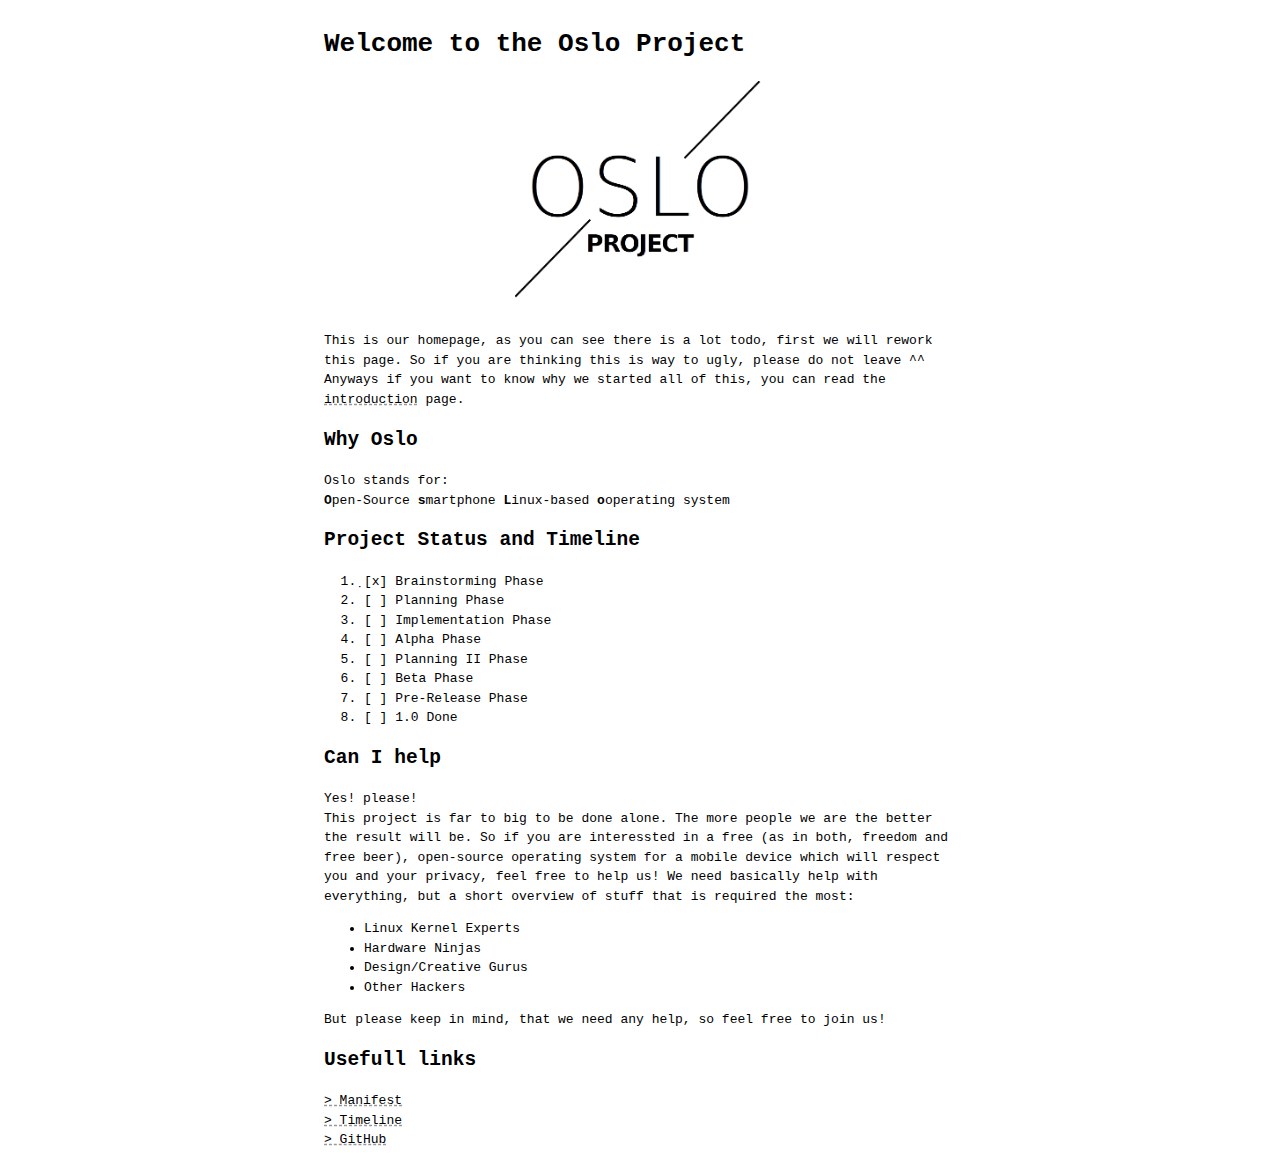
<file: index.html>
<html>

  <head>
    <meta name="viewport" content="width=device-width, initial-scale=1.0">
    <title>Oslo Project</title>
    <link rel="stylesheet" type="text/css" href="css/main.css">
    <link rel="shortcut icon"  type="image/png" href="img/oslo.png">
  </head>

  <body>
    <div class="content">
      <h1>Welcome to the Oslo Project</h1>
      <img class="headerimage" src="img/oslo.png" alt="Logo of the Oslo Project">
      This is our homepage, as you can see there is a lot todo, first we will rework this page. So if you are
      thinking this is way to ugly, please do not leave ^^<br>
      Anyways if you want to know why we started all of this, you can read the
      <a href="intro.html">introduction</a> page.

      <h2>Why Oslo</h2>
      Oslo stands for:<br>
      <b>O</b>pen-Source <b>s</b>martphone <b>L</b>inux-based <b>o</b>operating system

      <h2>Project Status and Timeline</h2>
      <ol>
        <li>̣[x] Brainstorming Phase</li>
        <li>[ ] Planning Phase</li>
        <li>[ ] Implementation Phase</li>
        <li>[ ] Alpha Phase</li>
        <li>[ ] Planning II Phase</li>
        <li>[ ] Beta Phase</li>
        <li>[ ] Pre-Release Phase</li>
        <li>[ ] 1.0 Done</li>
      </ol>

      <h2>Can I help</h2>
      Yes! please!<br>
      This project is far to big to be done alone. The more people we are the better the result will be. So
      if you are interessted in a free (as in both, freedom and free beer), open-source operating system
      for a mobile device which will respect you and your privacy, feel free to help us!
      We need basically help with everything, but a short overview of stuff that is required the most:
      <ul>
        <li>Linux Kernel Experts</li>
        <li>Hardware Ninjas</li>
        <li>Design/Creative Gurus</li>
        <li>Other Hackers</li>
      </ul>
      But please keep in mind, that we need any help, so feel free to join us!

      <h2>Usefull links</h2>
      <a href="manifest.html">&gt; Manifest</a><br>
      <a href="timeline.html">&gt; Timeline</a><br>
      <a href="https://github.com/osloProject">&gt; GitHub</a><br>

    </div>
  </body>

</html>
</file>
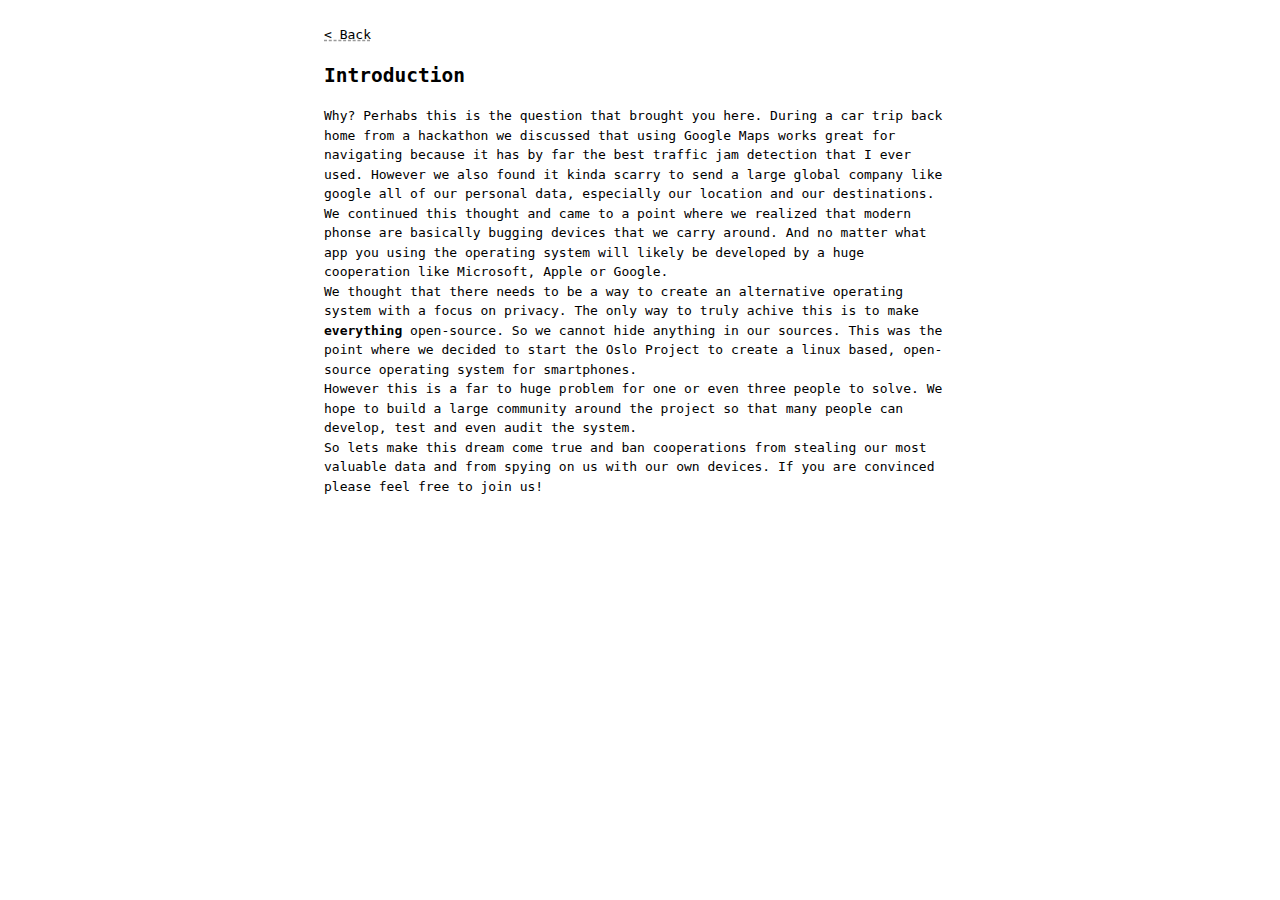
<file: intro.html>
<html>

  <head>
    <meta name="viewport" content="width=device-width, initial-scale=1.0">
    <title>Manifest - Oslo Project</title>
    <link rel="stylesheet" type="text/css" href="css/main.css">
    <link rel="shortcut icon"  type="image/png" href="img/oslo.png">
  </head>

  <body>
    <div class="content">
      <a class="goBack" href="index.html">&lt; Back</a>

      <h2>Introduction</h2>
      Why? Perhabs this is the question that brought you here. During a
      car trip back home from a hackathon we discussed that using
      Google Maps works great for navigating because it has by far
      the best traffic jam detection that I ever used. However we
      also found it kinda scarry to send a large global company
      like google all of our personal data, especially our location
      and our destinations. We continued this thought and came to
      a point where we realized that modern phonse are basically
      bugging devices that we carry around. And no matter what
      app you using the operating system will likely be developed
      by a huge cooperation like Microsoft, Apple or Google.<br>
      We thought that there needs to be a way to create an alternative
      operating system with a focus on privacy. The only way to truly
      achive this is to make <b>everything</b> open-source. So we cannot
      hide anything in our sources. This was the point where we decided
      to start the Oslo Project to create a linux based, open-source
      operating system for smartphones.<br>
      However this is a far to huge problem for one or even three people
      to solve. We hope to build a large community around the project so
      that many people can develop, test and even audit the system.<br>
      So lets make this dream come true and ban cooperations from stealing
      our most valuable data and from spying on us with our own devices.
      If you are convinced please feel free to join us!


    </div>
  </body>

</html>
</file>
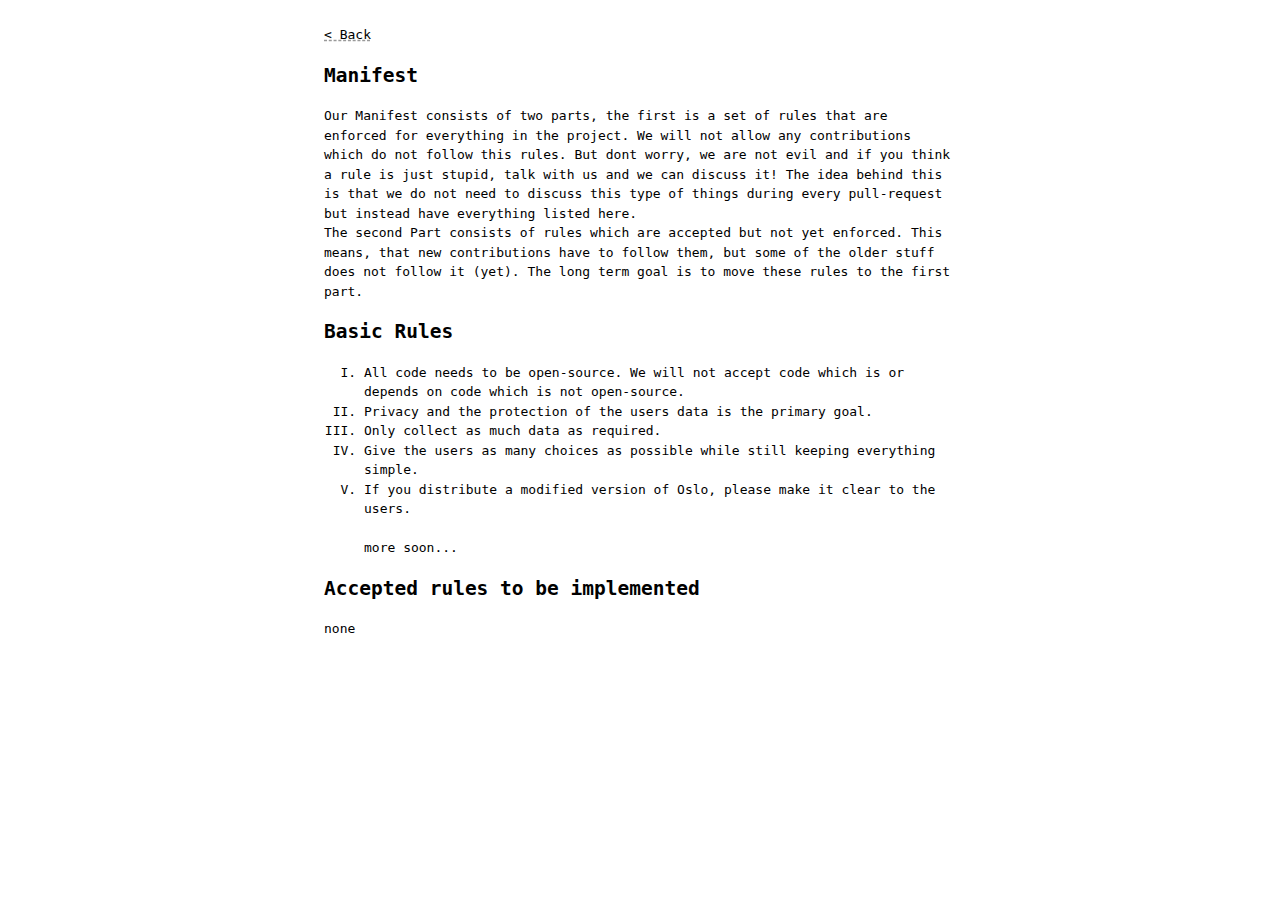
<file: manifest.html>
<html>

  <head>
    <meta name="viewport" content="width=device-width, initial-scale=1.0">
    <title>Manifest - Oslo Project</title>
    <link rel="stylesheet" type="text/css" href="css/main.css">
    <link rel="shortcut icon"  type="image/png" href="img/oslo.png">
  </head>

  <body>
    <div class="content">
      <a class="goBack" href="index.html">&lt; Back</a>

      <h2>Manifest</h2>
      Our Manifest consists of two parts, the first is a set of
      rules that are enforced for everything in the project. We
      will not allow any contributions which do not follow this
      rules. But dont worry, we are not evil and if you think
      a rule is just stupid, talk with us and we can discuss
      it! The idea behind this is that we do not need to
      discuss this type of things during every pull-request
      but instead have everything listed here.<br>
      The second Part consists of rules which are accepted but
      not yet enforced. This means, that new contributions
      have to follow them, but some of the older stuff does
      not follow it (yet). The long term goal is to move
      these rules to the first part.

      <h2>Basic Rules</h2>
      <ol type="I">
        <li>All code needs to be open-source. We will not accept code
        which is or depends on code which is not open-source.</li>
        <li>Privacy and the protection of the users data is the primary goal.</li>
        <li>Only collect as much data as required.</li>
        <li>Give the users as many choices as possible while still keeping
        everything simple.</li>
        <li>If you distribute a modified version of Oslo, please make it
        clear to the users.</li>

        <br>more soon...
      </ol>

      <h2>Accepted rules to be implemented</h2>
      none
    </div>
  </body>

</html>
</file>
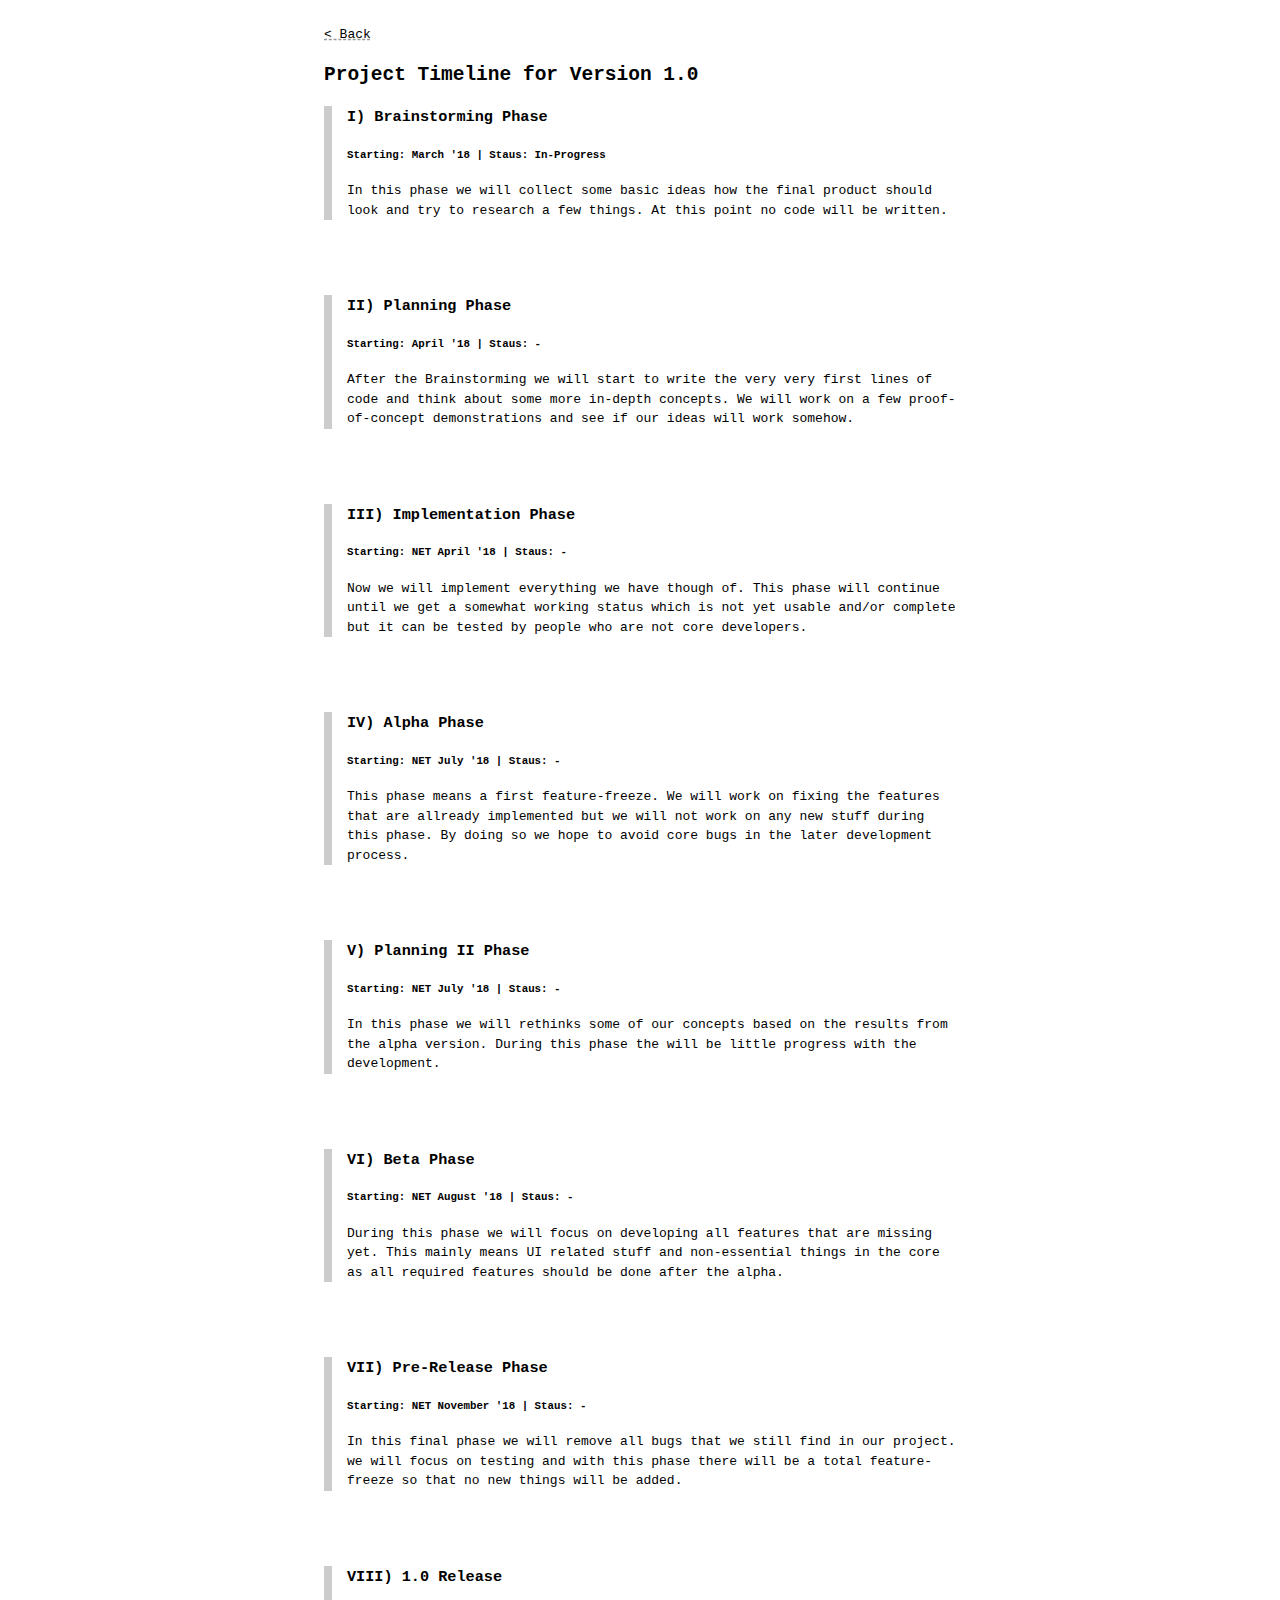
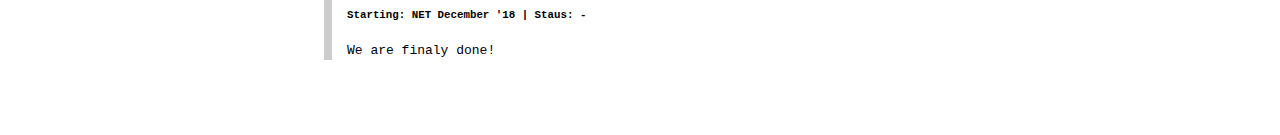
<file: timeline.html>
<html>

  <head>
    <meta name="viewport" content="width=device-width, initial-scale=1.0">
    <title>Timeline - Oslo Project</title>
    <link rel="stylesheet" type="text/css" href="css/main.css">
    <link rel="shortcut icon"  type="image/png" href="img/oslo.png">
  </head>

  <body>
    <div class="content">
      <a class="goBack" href="index.html">&lt; Back</a>

      <h2>Project Timeline for Version 1.0</h2>

      <div class="projectPhase">
        <h3>I) Brainstorming Phase</h3>
        <h5>Starting: March '18 | Staus: In-Progress</h5>
        In this phase we will collect some basic ideas how
        the final product should look and try to research
        a few things. At this point no code will be written.
      </div>

      <div class="projectPhase">
        <h3>II) Planning Phase</h3>
        <h5>Starting: April '18 | Staus: -</h5>
        After the Brainstorming we will start to write the
        very very first lines of code and think about some
        more in-depth concepts. We will work on a few
        proof-of-concept demonstrations and see if our
        ideas will work somehow.
      </div>

      <div class="projectPhase">
        <h3>III) Implementation Phase</h3>
        <h5>Starting: NET April '18 | Staus: -</h5>
        Now we will implement everything we have though of.
        This phase will continue until we get a somewhat
        working status which is not yet usable and/or
        complete but it can be tested by people who are
        not core developers.
      </div>

      <div class="projectPhase">
        <h3>IV) Alpha Phase</h3>
        <h5>Starting: NET July '18 | Staus: -</h5>
        This phase means a first feature-freeze. We will work on
        fixing the features that are allready implemented but we
        will not work on any new stuff during this phase.
        By doing so we hope to avoid core bugs in the later
        development process.
      </div>


      <div class="projectPhase">
        <h3>V) Planning II Phase</h3>
        <h5>Starting: NET July '18 | Staus: -</h5>
        In this phase we will rethinks some of our concepts based
        on the results from the alpha version. During this phase
        the will be little progress with the development.
      </div>

      <div class="projectPhase">
        <h3>VI) Beta Phase</h3>
        <h5>Starting: NET August '18 | Staus: -</h5>
        During this phase we will focus on developing all
        features that are missing yet. This mainly means UI
        related stuff and non-essential things in the core as
        all required features should be done after the alpha.
      </div>

      <div class="projectPhase">
        <h3>VII) Pre-Release Phase</h3>
        <h5>Starting: NET November '18 | Staus: -</h5>
        In this final phase we will remove all bugs that we
        still find in our project. we will focus on testing
        and with this phase there will be a total feature-freeze
        so that no new things will be added.
      </div>
      <div class="projectPhase">
        <h3>VIII) 1.0 Release</h3>
        <h5>Starting: NET December '18 | Staus: -</h5>
        We are finaly done!
      </div>
    </div>
  </body>

</html>
</file>
<file: css/main.css>
body {
    font-family: monospace;
    line-height: 1.5;
}

a, a:visited, a:hover, a:active {
  color: black;
  text-decoration-style: dashed;
  text-decoration-color: rgba(0,0,0,0.4);
}

.projectPhase {
  margin-bottom: 75px;
  padding-left: 15px;
  border-left: 8px solid rgba(0,0,0,0.2);
}

.content {
  margin-right: 10px;
  margin-left: 10px;
  margin-top: 25px;
}

@media only screen and (min-width: 700px) {
  .content {
    width: 90%;
    margin-left: auto;
    margin-right: auto;
  }
}

@media only screen and (min-width: 1200px) {
  .content {
    width: 50%;
    margin-left: auto;
    margin-right: auto;
  }
}

.headerimage {
  height: 250px;
  margin-left: auto;
  margin-right: auto;
  text-align: center;
  display: block;
}
</file>
